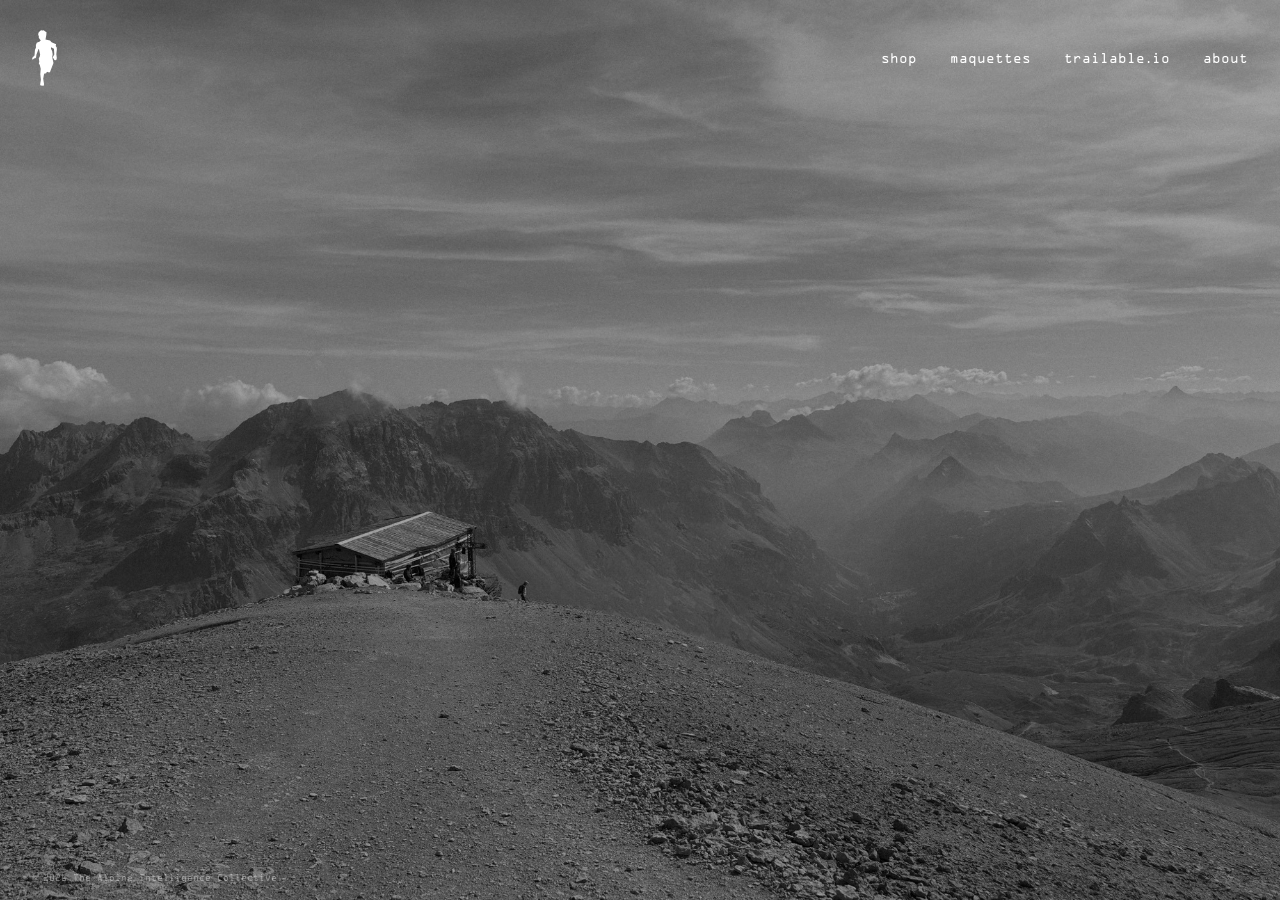
<file: index.html>
<!doctype html>
<html lang="en">
<head>
  <meta charset="utf-8">
  <meta name="viewport" content="width=device-width, initial-scale=1">
  <title>The Alpine Intelligence Collective</title>
  <meta name="description" content="The Alpine Intelligence Collective">
  <link rel="icon" href="assets/images/favicon.svg" type="image/svg+xml">
  <link rel="icon" href="assets/images/favicon-32.png" type="image/png" sizes="32x32">
  <link rel="apple-touch-icon" href="assets/images/apple-touch-icon.png">
  <link rel="stylesheet" href="assets/css/style.css">
  <script type="importmap">{"imports": {"three": "https://cdn.jsdelivr.net/npm/three@0.170.0/build/three.module.js", "three/addons/": "https://cdn.jsdelivr.net/npm/three@0.170.0/examples/jsm/"}}</script>
  <script type="module" src="assets/js/maquette.js"></script>
  <script type="module" src="assets/js/game.js"></script>
</head>
<body>
  <a class="logo" href="#"><img src="assets/images/logo.svg" alt="The Alpine Intelligence Collective, home"><img src="assets/images/logo-purple.svg" alt=""></a>
  <nav class="nav">
    <a href="#shop">shop</a>
    <a href="#maquette">maquettes</a>
    <a href="#game">trailable.io</a>
    <a href="#about">about</a>
  </nav>
  <main>
    <section id="shop">
      <div class="text">
        <p>first release coming soon.</p>
      </div>
    </section>
    <section id="maquette">
      <div class="frame">
        <div class="stage"><p class="loading">shaping the maquette…</p></div>
        <form class="lobby gate" hidden>
          <p class="title">maquettes</p>
          <p class="pitch">enter the password to open the maquettes.</p>
          <div class="ask">
            <input class="answer" type="password" placeholder="password" autocomplete="off">
            <button class="send" type="submit">enter</button>
          </div>
        </form>
        <div class="tune box" hidden>
          <div class="settings">
            <label>course <select class="race"></select></label>
            <label>detail <input class="detail" type="range" min="10" max="100" step="5" value="75"><output>75%</output></label>
            <label>labels <input class="named" type="checkbox"><output>off</output></label>
            <label>default <input class="toon" type="checkbox"><output>off</output></label>
            <label>sides <select class="sides"><option>white</option><option value="cartoon">default</option><option>none</option></select></label>
          </div>
        </div>
      </div>
      <p class="credit"><a href="https://openfreemap.org" target="_blank" rel="noopener">OpenFreeMap</a> <a href="https://www.openmaptiles.org/" target="_blank" rel="noopener">&copy; OpenMapTiles</a> <a href="https://mapterhorn.com/attribution" target="_blank" rel="noopener">&copy; Mapterhorn</a> Traces from <a href="https://www.openstreetmap.org/copyright" target="_blank" rel="noopener">OpenStreetMap</a> via <a href="https://brouter.de" target="_blank" rel="noopener">BRouter</a> <a href="https://www.geonames.org/" target="_blank" rel="noopener">GeoNames</a></p>
    </section>
    <section id="game">
      <div class="frame">
        <div class="stage"></div>
        <div class="lobby">
          <div class="head">
            <p class="title">trailable.io <span class="number"></span></p>
            <p class="balance"></p>
          </div>
          <p class="pitch">one course a day. name it from its trace in under a minute. the trace draws itself in 50 seconds, towns appear with 20 seconds left, distance and d+ with the last 10. the faster you find it, the more points, from 100 down to 0.</p>
          <div class="options">
            <label>detail <input class="detail" type="range" min="10" max="100" step="5" value="75"><output>75%</output></label>
            <div>style <span class="choice toon"><button type="button" data-value="cartoon">default</button><button type="button" data-value="realist" data-price="100"><span class="name">realist</span><span class="cost"><svg viewBox="0 0 12 14" width="9" height="11" aria-hidden="true"><rect x="1" y="6" width="10" height="8" rx="1" fill="currentColor"/><path class="shackle" d="M3.5 6V4a2.5 2.5 0 0 1 5 0v2" fill="none" stroke="currentColor" stroke-width="1.5"/></svg>100 <i class="coin"></i></span></button></span></div>
          </div>
          <button class="go" type="button" disabled>shaping the maquette…</button>
          <p class="next"></p>
        </div>
        <div class="clock" hidden>
          <div class="bar"><span></span></div>
          <p><span class="left">60s remaining</span><span class="hint" hidden></span></p>
        </div>
        <div class="play" hidden>
          <div class="ask">
            <ul class="picks" hidden></ul>
            <input class="answer" type="text" placeholder="name the course" autocomplete="off" spellcheck="false">
            <button class="send" type="button">guess</button>
          </div>
        </div>
        <ol class="feed" hidden></ol>
        <div class="flash"></div>
        <div class="result" hidden></div>
      </div>
      <p class="credit"><a href="https://openfreemap.org" target="_blank" rel="noopener">OpenFreeMap</a> <a href="https://www.openmaptiles.org/" target="_blank" rel="noopener">&copy; OpenMapTiles</a> <a href="https://mapterhorn.com/attribution" target="_blank" rel="noopener">&copy; Mapterhorn</a> Traces from <a href="https://www.openstreetmap.org/copyright" target="_blank" rel="noopener">OpenStreetMap</a> via <a href="https://brouter.de" target="_blank" rel="noopener">BRouter</a> <a href="https://www.geonames.org/" target="_blank" rel="noopener">GeoNames</a></p>
    </section>
    <section id="about">
      <div class="text">
        <p>first release coming soon.</p>
      </div>
      <div class="contact">
        <a class="link" href="https://www.instagram.com/alpineintelco/" target="_blank" rel="noopener">@alpineintelco</a>
        <a class="link" href="mailto:alpineintelco@gmail.com">alpineintelco@gmail.com</a>
      </div>
    </section>
  </main>
  <footer>&copy; 2026 The Alpine Intelligence Collective</footer>
</body>
</html>
</file>
<file: assets/css/style.css>
@font-face {
  font-family: "OCR-A";
  src: url("../fonts/OCRA.otf") format("opentype");
  font-display: swap;
}

@font-face {
  font-family: "Stops";
  src: local("Menlo Regular"), local("Menlo-Regular"), local("Consolas"), local("DejaVu Sans Mono"), local("Courier New");
  unicode-range: U+002C, U+002E;
}

:root {
  --accent: #802e7f;
  --bg: #0b0b0d;
  --shade: rgba(0, 0, 0, 0.35);
  --top: 30px;
  --side: 32px;
  --logo-h: 56px;
  --tab-gap: 32px;
  --ch: 0.723em;
  --stop: 0.602em;
  --speed: 0.35s;
  --ease: cubic-bezier(0.65, 0, 0.35, 1);
}

* {
  box-sizing: border-box;
  margin: 0;
  padding: 0;
}

html,
body {
  height: 100%;
}

body {
  --ink: #ffffff;
  --hover-ink: #000000;
  height: 100dvh;
  display: flex;
  flex-direction: column;
  align-items: center;
  font-family: "OCR-A", monospace;
  font-size: 16px;
  line-height: 1.2;
  color: var(--ink);
  background: #e2e2df;
  transition: color var(--speed) var(--ease), background-color var(--speed) var(--ease);
}

body::before {
  content: "";
  position: fixed;
  inset: 0;
  z-index: -1;
  background: linear-gradient(var(--shade), var(--shade)), url("../images/bg.jpg") center / cover no-repeat, var(--bg);
  transition: opacity var(--speed) var(--ease);
}

body:has(:target) {
  --ink: #000000;
  --hover-ink: #ffffff;
}

body:has(:target)::before {
  opacity: 0;
}

body:has(:is(#maquette, #game):target) {
  --ink: #ffffff;
  --hover-ink: #ffffff;
  background-color: #262626;
}

a {
  color: inherit;
  text-decoration: none;
}

.logo {
  position: absolute;
  z-index: 1;
  top: var(--top);
  left: var(--side);
  display: grid;
}

.logo img {
  grid-area: 1 / 1;
  display: block;
  height: var(--logo-h);
  width: auto;
  transition: opacity var(--speed) var(--ease);
}

.logo img + img,
body:has(:target) .logo img:first-child {
  opacity: 0;
}

body:has(:target) .logo img + img {
  opacity: 1;
}

body:has(:is(#maquette, #game):target) .logo img:first-child {
  opacity: 1;
}

body:has(:is(#maquette, #game):target) .logo img + img {
  opacity: 0;
}

.nav {
  position: absolute;
  z-index: 1;
  top: calc(var(--top) + var(--logo-h) / 2);
  right: var(--side);
  translate: 0 -50%;
  display: flex;
  gap: var(--tab-gap);
  font-family: "Stops", "OCR-A", monospace;
  font-size: 12px;
  animation: appear var(--speed) var(--ease);
}

body:has(:target) .nav::before {
  content: "";
  position: absolute;
  z-index: -1;
  top: 0;
  left: var(--x);
  width: var(--w);
  height: 100%;
  scale: 1.1;
  background: var(--accent);
  transition: left var(--speed) var(--ease), width var(--speed) var(--ease);
}

body:has(#shop:target) {
  --x: 0px;
  --w: calc(4 * var(--ch) + 1px);
}

body:has(#maquette:target) {
  --x: calc(4 * var(--ch) + 1px + var(--tab-gap));
  --w: calc(9 * var(--ch) + 1px);
}

body:has(#game:target) {
  --x: calc(13 * var(--ch) + 2px + 2 * var(--tab-gap));
  --w: calc(11 * var(--ch) + var(--stop) + 1px);
}

body:has(#about:target) {
  --x: calc(24 * var(--ch) + var(--stop) + 3px + 3 * var(--tab-gap));
  --w: calc(5 * var(--ch) + 1px);
}

.nav a {
  padding: 1px 0 0 1px;
  transition: transform 0.3s, color var(--speed) var(--ease);
}

.contact {
  display: flex;
  flex-direction: column;
  align-items: center;
  gap: 12px;
}

.link {
  padding: 1px 0 0 1px;
  font-size: 12px;
  transition: transform 0.3s;
}

.nav a:hover,
.nav a:focus-visible,
.link:hover,
.link:focus-visible,
.box button:not(:disabled):hover,
.box button:focus-visible {
  outline: none;
  color: var(--hover-ink);
  transform: scale(1.1);
  background-image: linear-gradient(to right, transparent 50%, var(--accent) 50%);
  background-size: 200%;
  animation: highlight 0.4s forwards;
}

body:has(#shop:target) .nav a[href="#shop"],
body:has(#maquette:target) .nav a[href="#maquette"],
body:has(#game:target) .nav a[href="#game"],
body:has(#about:target) .nav a[href="#about"] {
  color: var(--hover-ink);
  transform: scale(1.1);
  background: none;
  animation: none;
}

@keyframes highlight {
  from {
    background-position: 0;
  }
  to {
    background-position: -100%;
  }
}

@keyframes appear {
  from {
    opacity: 0;
  }
}

main {
  display: none;
  flex: 1;
  min-height: 0;
  width: 100%;
  overflow: hidden;
  padding: 0 16px;
  text-align: center;
}

body:has(:target) main {
  display: flex;
}

section {
  display: none;
  flex: 1;
  min-width: 0;
  min-height: 0;
  flex-direction: column;
  align-items: center;
  justify-content: center;
  gap: 24px;
}

section:target {
  display: flex;
  animation: appear var(--speed) var(--ease);
}

.photos-wrap {
  flex: 1;
  width: 100%;
  min-height: 0;
  display: flex;
  align-items: center;
  justify-content: center;
  padding: calc(var(--top) + var(--logo-h) + 24px) var(--side) 8px;
  container-type: size;
}

.photos {
  --cols: var(--cd);
  --rows: var(--rd);
  --gap: 12px;
  display: grid;
  grid-template-columns: repeat(var(--cols), 1fr);
  gap: var(--gap);
  width: min(100cqw, (100cqh - (var(--rows) - 1) * var(--gap)) * var(--cols) * 4 / (var(--rows) * 3) + (var(--cols) - 1) * var(--gap));
}

.photos img {
  display: block;
  width: 100%;
  aspect-ratio: 4 / 3;
  object-fit: cover;
}

.frame {
  position: relative;
  display: flex;
  flex: 1;
  width: 100%;
  min-height: 0;
  margin-top: calc(var(--top) + var(--logo-h) + 24px);
}

.earth {
  flex: 1;
}

.earth.drawing .maplibregl-canvas-container {
  cursor: crosshair;
}

.stop {
  width: 12px;
  height: 12px;
  border: 2px solid #ffffff;
  border-radius: 50%;
  background: var(--accent);
}

.earth.drawing .stop {
  cursor: crosshair;
}

.spot {
  width: 10px;
  height: 10px;
  border: 2px solid var(--accent);
  border-radius: 50%;
  background: #ffffff;
  pointer-events: none;
}

.stop.start {
  background: #2e9e4f;
}

.stop.end {
  background: #000000;
}

.plan {
  position: absolute;
  top: 12px;
  left: 12px;
  font-size: 12px;
  text-align: left;
}

.plan .row {
  display: flex;
  gap: 16px;
}

.box button {
  padding: 1px 0 0 1px;
  font: inherit;
  color: inherit;
  background: none;
  border: 0;
  cursor: pointer;
  transition: transform 0.3s;
}

.box button[aria-pressed="true"] {
  background: var(--accent);
}

.box button:disabled {
  opacity: 0.4;
  cursor: default;
}

.chart {
  display: flex;
  flex-direction: column;
  gap: 8px;
}

.chart[hidden],
.settings[hidden] {
  display: none;
}

.chart text {
  font-size: 8px;
  fill: currentColor;
}

.box {
  display: flex;
  flex-direction: column;
  align-items: flex-start;
  gap: 8px;
  padding: 8px 10px;
  background-color: var(--bg);
}

.settings {
  display: flex;
  flex-direction: column;
  gap: 8px;
}

.settings label {
  display: grid;
  grid-template-columns: 8ch 80px 6ch;
  gap: 8px;
  align-items: center;
  white-space: nowrap;
}

.settings input {
  width: 100%;
  accent-color: var(--accent);
  cursor: pointer;
}

.settings input[type="checkbox"] {
  width: auto;
  justify-self: start;
}

.settings output {
  text-align: right;
}

#maquette,
#game {
  gap: 8px;
}

#maquette .frame:has(.gate:not([hidden])) :is(.stage, .tune) {
  visibility: hidden;
}

.stage {
  position: relative;
  flex: 1;
  min-width: 0;
}

.stage canvas {
  display: block;
}

.names {
  position: absolute;
  z-index: 0;
  inset: 0;
  pointer-events: none;
}

.city {
  top: 0;
  left: 0;
  padding-bottom: 3px;
  font-size: 10px;
  color: #ffffff;
  white-space: nowrap;
  text-shadow: 0 0 3px rgba(0, 0, 0, 0.6);
}

.loading {
  position: absolute;
  inset: 0;
  display: grid;
  place-items: center;
  font-size: 12px;
  opacity: 0.5;
}

.tune {
  position: absolute;
  bottom: 12px;
  left: 12px;
  font-size: 12px;
  text-align: left;
  color: #ffffff;
}

.tune[hidden] {
  display: none;
}

.tune .settings label {
  grid-template-columns: 7ch 140px 4ch;
}

:is(.tune, .lobby) select {
  grid-column: span 2;
  padding: 0;
  font: inherit;
  color: inherit;
  background: none;
  border: 0;
  cursor: pointer;
}

:is(.tune, .lobby) select:disabled {
  opacity: 0.4;
  cursor: default;
}

:is(.tune, .lobby) option {
  color: #000000;
}

:is(.tune, .lobby) input[type="range"] {
  --fill: 100%;
  height: 14px;
  appearance: none;
  background: linear-gradient(var(--accent), var(--accent)) 0 50% / var(--fill) 2px no-repeat, linear-gradient(rgba(255, 255, 255, 0.25), rgba(255, 255, 255, 0.25)) 0 50% / 100% 2px no-repeat;
}

:is(.tune, .lobby) input[type="range"]::-webkit-slider-thumb {
  width: 10px;
  height: 10px;
  appearance: none;
  background: #ffffff;
  border: 0;
  border-radius: 0;
}

:is(.tune, .lobby) input[type="range"]::-moz-range-thumb {
  width: 10px;
  height: 10px;
  background: #ffffff;
  border: 0;
  border-radius: 0;
}

:is(.tune, .lobby) input[type="range"]:hover::-webkit-slider-thumb,
:is(.tune, .lobby) input[type="range"]:focus-visible::-webkit-slider-thumb {
  background: var(--accent);
}

:is(.tune, .lobby) input[type="range"]:hover::-moz-range-thumb,
:is(.tune, .lobby) input[type="range"]:focus-visible::-moz-range-thumb {
  background: var(--accent);
}

:is(.tune, .lobby) input[type="range"]:focus-visible {
  outline: none;
}

#maquette,
#game {
  --card: #19191b;
  font-family: "Stops", "OCR-A", monospace;
}

#game .stage {
  transition: filter 0.8s var(--ease);
}

#game .frame:has(.lobby:not([hidden])) .stage {
  filter: blur(6px);
  pointer-events: none;
}

.lobby,
.play,
.result {
  position: absolute;
  z-index: 1;
  left: 50%;
  translate: -50% 0;
  width: min(420px, 100%);
  font-size: 12px;
  text-align: left;
}

.lobby {
  top: 50%;
  translate: -50% -50%;
  display: flex;
  flex-direction: column;
  gap: 20px;
  padding: 24px;
  background: var(--card);
}

.lobby[hidden],
.play[hidden],
.result[hidden],
.clock[hidden],
.hint[hidden],
.picks[hidden] {
  display: none;
}

.head {
  display: flex;
  justify-content: space-between;
  align-items: center;
}

.title {
  font-size: 16px;
}

.title .number {
  font-size: 12px;
}

.balance {
  position: relative;
  display: inline-flex;
  align-items: center;
  align-self: flex-start;
  gap: 7px;
  padding: 5px 10px 4px;
  font-size: 12px;
  color: #ffd84a;
  border: 1px solid rgba(255, 216, 74, 0.4);
}

.number,
.result .label {
  color: rgba(255, 255, 255, 0.5);
}

.pitch {
  line-height: 1.6;
  opacity: 0.8;
}

.options {
  display: flex;
  flex-direction: column;
  gap: 12px;
  padding: 16px 0;
  border-block: 1px solid rgba(255, 255, 255, 0.12);
}

.options > * {
  display: grid;
  grid-template-columns: 8ch 1fr 5ch;
  gap: 12px;
  align-items: center;
}

.options output {
  text-align: right;
}

.choice {
  grid-column: span 2;
  display: flex;
  gap: 4px;
}

.choice button {
  position: relative;
  flex: 1;
  padding: 6px 0 5px;
  font: inherit;
  color: inherit;
  background: none;
  border: 1px solid rgba(255, 255, 255, 0.25);
  cursor: pointer;
  transition: background-color 0.2s, border-color 0.2s;
}

.choice button:not(.locked):hover {
  border-color: var(--accent);
}

.choice button.locked {
  border-style: dashed;
}

.name {
  transition: opacity 0.4s var(--ease);
}

.locked .name {
  opacity: 0.4;
}

.opening .name {
  opacity: 1;
}

.choice button.opening {
  animation: glow 0.7s var(--ease);
}

.opening .cost {
  animation: unlock 0.7s var(--ease) forwards;
}

.shackle {
  transform-box: fill-box;
  transform-origin: right bottom;
}

.opening .shackle {
  animation: shackle 0.25s var(--ease) forwards;
}

.cost svg {
  transform-origin: 50% 10%;
}

.denied .cost svg {
  animation: rattle 0.45s var(--ease);
}

.balance.short {
  animation: short 0.7s var(--ease);
}

@keyframes rattle {
  20% {
    rotate: -16deg;
  }
  40% {
    rotate: 13deg;
  }
  60% {
    rotate: -8deg;
  }
  80% {
    rotate: 4deg;
  }
}

@keyframes short {
  0%,
  45% {
    color: #e5484d;
    border-color: #e5484d;
  }
}

.drop {
  position: absolute;
  right: 6px;
  top: 100%;
  color: #e5484d;
  white-space: nowrap;
  pointer-events: none;
  animation: drop-off 0.9s var(--ease) forwards;
}

@keyframes glow {
  40% {
    border-color: #ffd84a;
    box-shadow: 0 0 0 3px rgba(255, 216, 74, 0.35), 0 0 18px rgba(255, 216, 74, 0.45);
  }
}

@keyframes unlock {
  0% {
    translate: -50% -55%;
  }
  35% {
    translate: -50% -70%;
    scale: 1.25;
    opacity: 1;
  }
  100% {
    translate: -50% -220%;
    scale: 1;
    opacity: 0;
  }
}

@keyframes shackle {
  to {
    translate: 0 -2px;
    rotate: 30deg;
  }
}

@keyframes drop-off {
  from {
    opacity: 1;
    translate: 0 -4px;
  }
  to {
    opacity: 0;
    translate: 0 14px;
  }
}

.cost {
  display: none;
}

.locked .cost {
  position: absolute;
  top: 0;
  left: 50%;
  translate: -50% -55%;
  display: flex;
  align-items: center;
  gap: 5px;
  padding: 2px 8px 1px;
  font-size: 10px;
  color: #ffd84a;
  background: var(--card);
}

.cost svg {
  color: #ffffff;
}

.coin {
  position: relative;
  display: inline-block;
  width: 1.1em;
  height: 1.1em;
  vertical-align: -0.22em;
}

.coin::before,
.coin::after {
  content: "";
  position: absolute;
  inset: 0;
  border-radius: 50%;
  animation: 3.2s linear infinite;
}

.coin::before {
  background: linear-gradient(90deg, #8a5c00, #c48b00 50%, #8a5c00);
  animation-name: rim;
}

.coin::after {
  background: radial-gradient(circle at 35% 30%, #fff7c2 0 10%, #ffd84a 35%, #e3a600 72%, #a86f00 100%);
  box-shadow: inset 0 0 0 0.1em #c28a00, inset 0 0 0 0.18em #ffe680;
  animation-name: face;
}

@keyframes face {
  0% {
    transform: scaleX(1);
  }
  12.5% {
    transform: scaleX(0.707);
  }
  25% {
    transform: scaleX(0.04);
  }
  37.5% {
    transform: scaleX(0.707);
  }
  50% {
    transform: scaleX(1);
  }
  62.5% {
    transform: scaleX(0.707);
  }
  75% {
    transform: scaleX(0.04);
  }
  87.5% {
    transform: scaleX(0.707);
  }
  100% {
    transform: scaleX(1);
  }
}

@keyframes rim {
  0% {
    transform: translateX(0em) scaleX(1);
  }
  12.5% {
    transform: translateX(0.042em) scaleX(0.785);
  }
  25% {
    transform: translateX(0.06em) scaleX(0.11);
  }
  37.5% {
    transform: translateX(0.042em) scaleX(0.785);
  }
  50% {
    transform: translateX(0em) scaleX(1);
  }
  62.5% {
    transform: translateX(-0.042em) scaleX(0.785);
  }
  75% {
    transform: translateX(-0.06em) scaleX(0.11);
  }
  87.5% {
    transform: translateX(-0.042em) scaleX(0.785);
  }
  100% {
    transform: translateX(0em) scaleX(1);
  }
}

@media (prefers-reduced-motion: reduce) {
  .coin::before,
  .coin::after {
    animation: none;
  }
}

.choice button[aria-pressed="true"] {
  background: var(--accent);
  border-color: var(--accent);
}

.go,
.send,
.result button {
  padding: 11px 16px 10px;
  font: inherit;
  color: #ffffff;
  background: var(--accent);
  border: 0;
  cursor: pointer;
  transition: filter 0.2s;
}

.go:not(:disabled):hover,
.send:hover,
.result button:hover {
  filter: brightness(1.25);
}

.next {
  margin-top: -8px;
  text-align: center;
  color: rgba(255, 255, 255, 0.5);
}

.go:disabled {
  opacity: 0.5;
  cursor: default;
}

.clock {
  position: absolute;
  z-index: 1;
  top: 0;
  left: 50%;
  translate: -50% 0;
  width: min(420px, 100%);
  display: flex;
  flex-direction: column;
  gap: 6px;
  font-size: 12px;
  animation: drop 0.45s var(--ease);
}

.lobby.leaving {
  animation: leave 0.35s var(--ease) forwards;
}

@keyframes leave {
  to {
    opacity: 0;
    scale: 0.9;
  }
}

@keyframes drop {
  from {
    opacity: 0;
    translate: -50% -16px;
  }
}

.clock p {
  display: flex;
  justify-content: space-between;
}

.bar {
  height: 4px;
  background: rgba(255, 255, 255, 0.15);
}

.bar span {
  display: block;
  height: 100%;
  background: var(--accent);
  transform-origin: left;
}

.clock.late .bar span {
  background: #fc4c02;
}

.play {
  bottom: 12px;
  display: flex;
  flex-direction: column;
  align-items: stretch;
  gap: 8px;
  animation: appear 0.45s var(--ease);
}

.flash {
  position: fixed;
  z-index: 5;
  inset: 0;
  opacity: 0;
  pointer-events: none;
  box-shadow: inset 0 0 0 3px #fc4c02, inset 0 0 48px rgba(252, 76, 2, 0.45);
}

.flash.on {
  animation: flash 1.5s var(--ease);
}

@keyframes flash {
  15% {
    opacity: 1;
  }
}

.hint {
  animation: appear var(--speed) var(--ease), alert 1.6s var(--ease);
}

@keyframes alert {
  0%,
  40% {
    color: #fc4c02;
  }
}

.feed {
  position: absolute;
  z-index: 1;
  top: 0;
  right: calc(var(--side) - 16px);
  display: flex;
  flex-direction: column;
  align-items: flex-end;
  gap: 4px;
  list-style: none;
  font-size: 12px;
}

.feed[hidden] {
  display: none;
}

@media (max-width: 900px) {
  .feed {
    top: 44px;
  }
}

.feed li {
  display: flex;
  align-items: center;
  gap: 8px;
  padding: 6px 10px 5px;
  background: var(--card);
  border-right: 2px solid #e5484d;
  animation: feed 0.25s var(--ease);
}

.feed li::before {
  content: "✕";
  color: #e5484d;
}

@keyframes feed {
  from {
    opacity: 0;
    translate: 16px 0;
  }
}

.ask {
  position: relative;
  display: flex;
  gap: 8px;
}

.answer {
  flex: 1;
  min-width: 0;
  padding: 10px 12px 9px;
  font: inherit;
  color: #ffffff;
  background: var(--card);
  border: 1px solid rgba(255, 255, 255, 0.25);
  border-radius: 0;
  outline: none;
}

.answer:focus {
  border-color: var(--accent);
}

.answer::placeholder {
  color: rgba(255, 255, 255, 0.4);
}

.answer.wrong {
  animation: miss 0.9s var(--ease);
}

.picks {
  position: absolute;
  bottom: calc(100% + 4px);
  left: 0;
  right: 0;
  list-style: none;
  background: var(--card);
}

.picks li {
  padding: 8px 12px 7px;
  cursor: pointer;
}

.picks li:hover,
.picks li.active {
  background: var(--accent);
}

.result {
  bottom: 12px;
  display: flex;
  flex-direction: column;
  gap: 8px;
  padding: 20px 24px;
  background: var(--card);
  animation: appear var(--speed) var(--ease);
}

.earn {
  display: flex;
  align-items: center;
  gap: 10px;
}

.gain {
  color: #3fb950;
}

.gain.none {
  color: #e5484d;
}

.result .title {
  margin-bottom: 4px;
}

.result .row {
  display: flex;
  gap: 8px;
  margin-top: 8px;
}

@keyframes miss {
  0%,
  40% {
    border-color: #e5484d;
    box-shadow: 0 0 0 1px #e5484d;
  }
}

.credit {
  align-self: flex-end;
  max-width: 100%;
  font-size: 8px;
  opacity: 0.4;
}

.text {
  display: flex;
  flex-direction: column;
  gap: 16px;
  max-width: 420px;
  font-size: 12px;
  line-height: 1.6;
}

footer {
  align-self: flex-start;
  margin-top: auto;
  padding: 16px var(--side);
  font-size: 8px;
  line-height: 12px;
  opacity: 0.4;
}

@media (min-width: 720px) {
  .credit {
    position: absolute;
    right: var(--side);
    bottom: 16px;
    line-height: 12px;
  }
}

@media (prefers-reduced-motion: reduce) {
  :root {
    --speed: 0s;
  }
}

@media (max-width: 749px) {
  body {
    font-size: 12px;
  }

  :root {
    --top: 22px;
    --side: 20px;
    --logo-h: 44px;
    --tab-gap: 24px;
  }

  .photos {
    --cols: var(--cm);
    --rows: var(--rm);
    --gap: 8px;
  }
}

@media (max-width: 480px) {
  :root {
    --tab-gap: 14px;
  }

  .city {
    font-size: 8px;
  }

  .lobby {
    padding: 20px;
  }

  .nav {
    font-size: 10px;
  }
}
</file>
